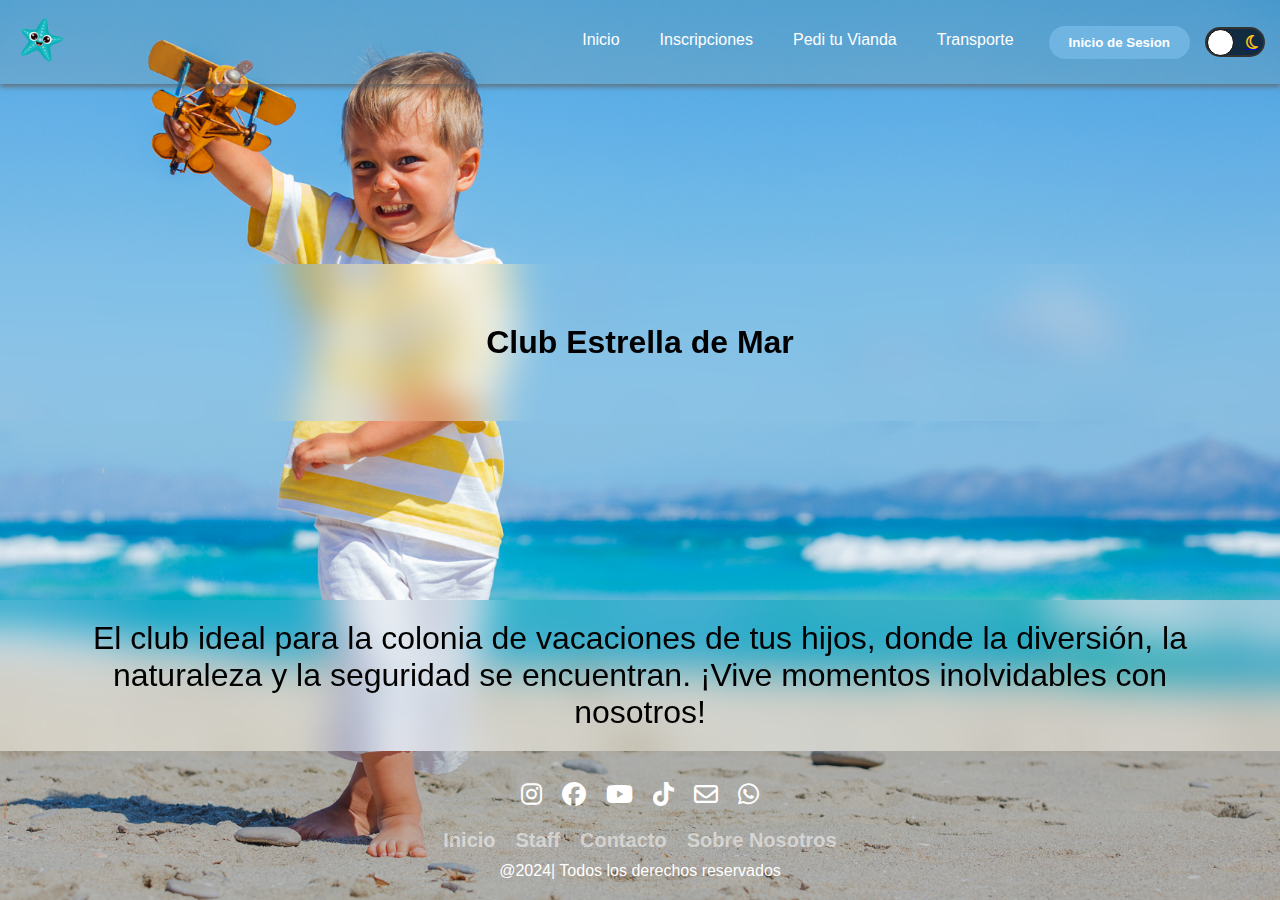
<file: index.html>
<!DOCTYPE html>
<html lang="es">
<head>
    <meta charset="UTF-8">
    <meta name="viewport" content="width=device-width, initial-scale=1.0">
    <meta name="robots" content="index, follow">
    <!-- <meta name="robots" content="noindex, nofollow"> -->
    <meta name="Author" content="Ana Campos, Club Estrella">
    <meta name="keywords" content="vacaciones, club, colonia, verano, actividades, descanso,niños">
    <meta property="og:title" content="Título de la página"><!--estos property debo completarlos-->
    <meta property="og:description" content="Descripción de la página para redes sociales">
    <meta property="og:image" content="URL de la imagen que deseas mostrar">
    <meta property="og:url" content="URL de la página">
    <meta name="description" content="Club Estrella de Mar ofrece actividades deportivas para niños entre 2 a 16 años">
    <link rel="icon" type="image/png" href="img/estrella.png">
    <link rel="stylesheet" href="fontawesome/fontawesome-free-6.6.0-web/fontawesome-free-6.6.0-web/css/all.css">
    <link rel="stylesheet" href="css/style.css">
    <title>Estrella de Mar</title>
</head>
<body>
    <div id="nav"></div>
    <main>
        <div class="card">
        <h1>Club Estrella de Mar</h1>
        </div>
        <div class="card">
            <p>El club ideal para la colonia de vacaciones de tus hijos, donde la diversión, la naturaleza y la seguridad se encuentran. ¡Vive momentos inolvidables con nosotros!</p>
        </div>
        </main>
    <div id="footer"></div>
    <script src="js/main.js"></script>
    <script src="js/dark.js"></script>
    <script src="js/menu.js"></script>
</body> 
</html>
</file>
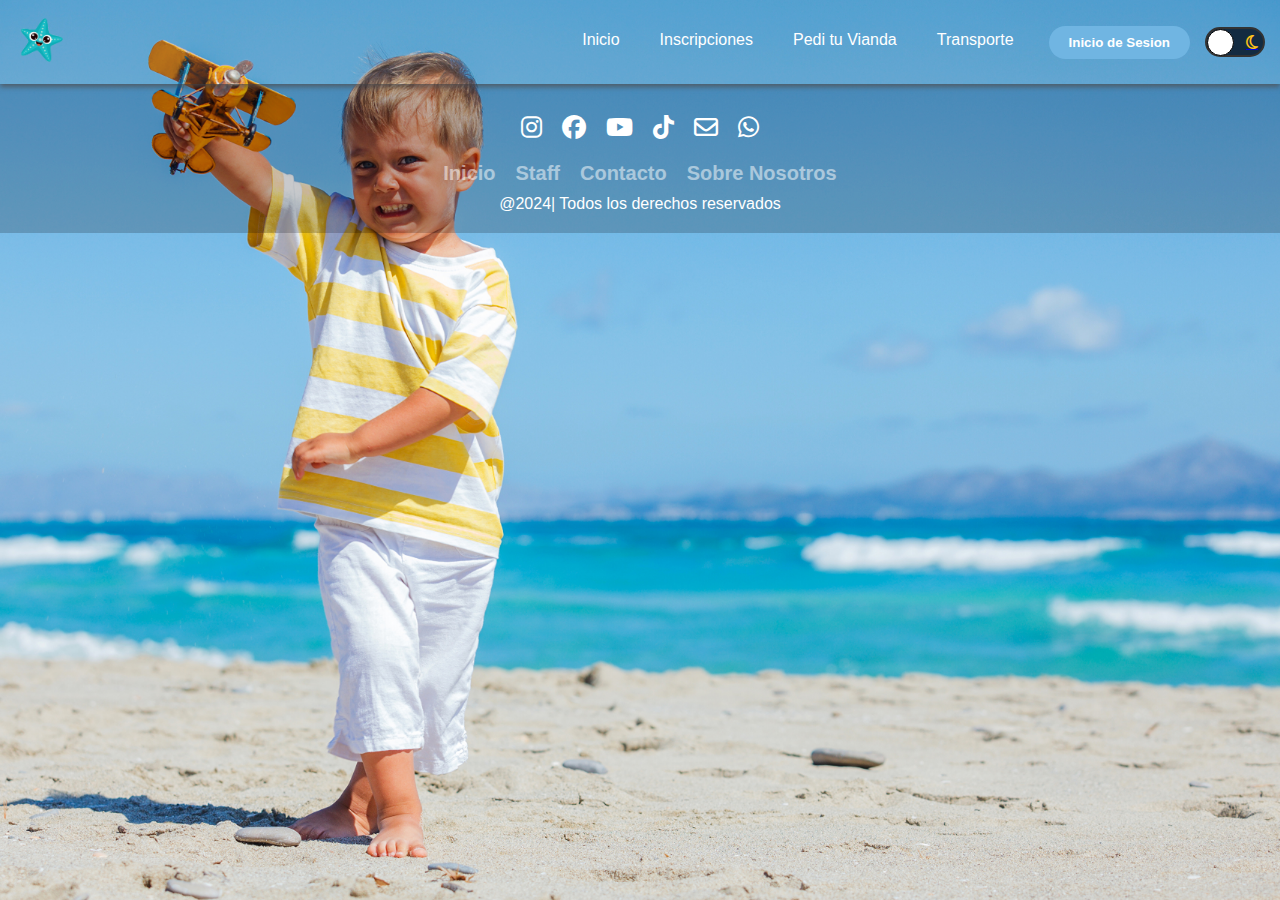
<file: contacto.html>
<!DOCTYPE html>
<html lang="es">
<head>
    <meta charset="UTF-8">
    <meta name="viewport" content="width=device-width, initial-scale=1.0">
    <meta name="Author" content="Ana Campos, Club Estrella">
    <meta name="description" content="Club Estrella de Mar ofrece actividades deportivas para niños entre 2 a 16 años">
    <link rel="icon" type="image/png" href="img/estrella.png">
    <link rel="stylesheet" href="fontawesome/fontawesome-free-6.6.0-web/fontawesome-free-6.6.0-web/css/all.css">
    <link rel="stylesheet" href="css/style.css">
    <title>Estrella de Mar</title>
</head>
<body>
    <div id="nav"></div>
    <!-- <div id="header"></div> -->
    
    <div id="footer"></div>
    <script src="js/main.js"></script>
    <script src="js/dark.js"></script>
</body>
</html>
</file>
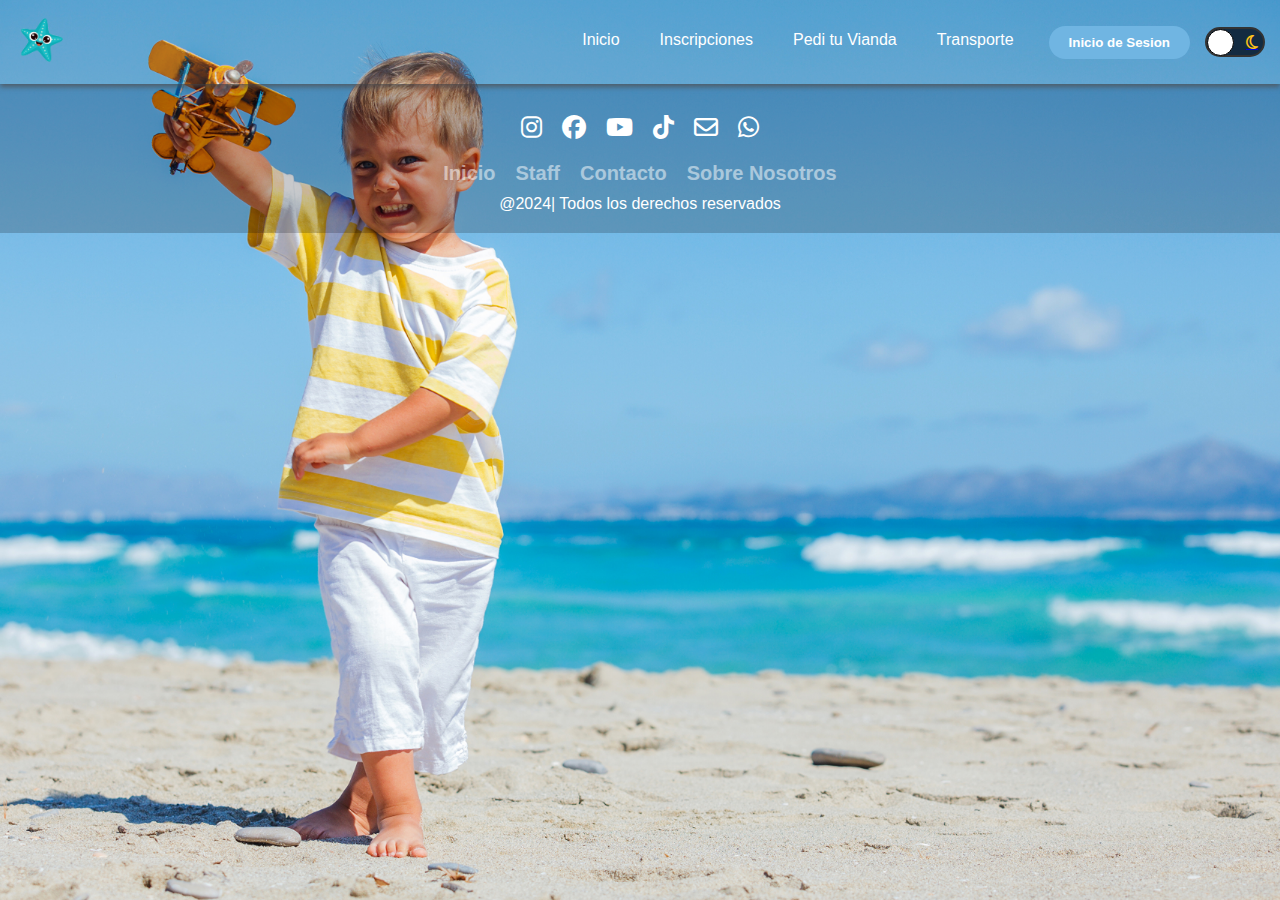
<file: inscripciones.html>
<!DOCTYPE html>
<html lang="es">
<head>
    <meta charset="UTF-8">
    <meta name="viewport" content="width=device-width, initial-scale=1.0">
    <meta name="Author" content="Ana Campos, Club Estrella">
    <meta name="description" content="Club Estrella de Mar ofrece actividades deportivas para niños entre 2 a 16 años">
    <link rel="icon" type="image/png" href="img/estrella.png">
    <link rel="stylesheet" href="fontawesome/fontawesome-free-6.6.0-web/fontawesome-free-6.6.0-web/css/all.css">
    <link rel="stylesheet" href="css/style.css">
    <title>Estrella de Mar</title>
</head>
<body>
    <div id="nav"></div>
    <!-- <div id="header"></div> -->
    
    <div id="footer"></div>
    <script src="js/main.js"></script>
    <script src="js/dark.js"></script>
    <script src="js/menu.js"></script>

</body>
</html>
</file>
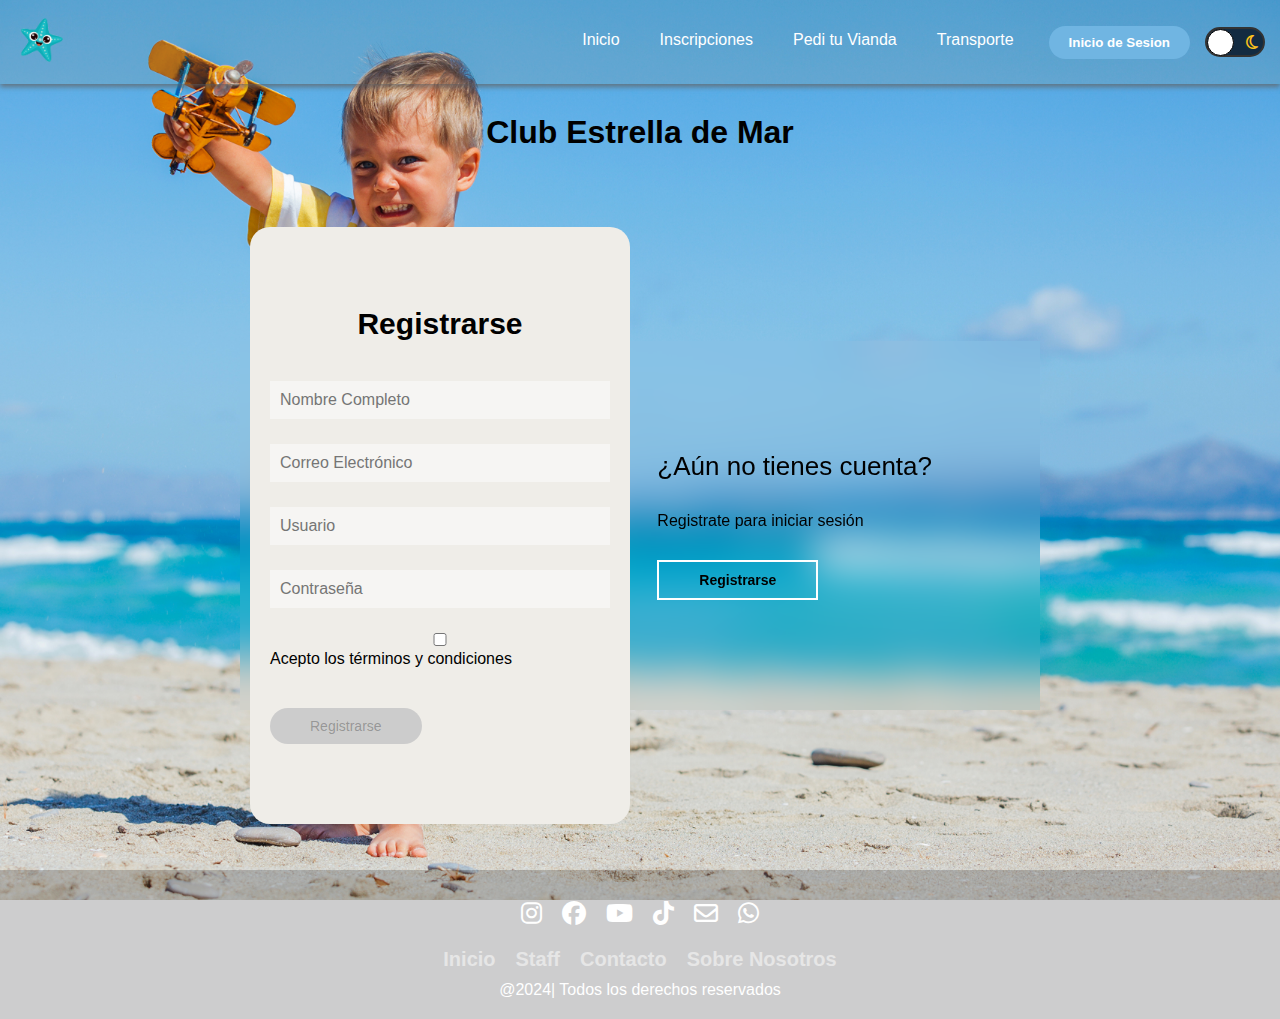
<file: login.html>
<!DOCTYPE html>
<html lang="es">
<head>
    <meta charset="UTF-8">
    <meta name="viewport" content="width=device-width, initial-scale=1.0">
    <meta name="Author Ana Campos" content="Club Estrella de Mar">
    <meta name="clasification" content="deportes, actividades, familia, club, amistad">
    <meta name="description" content="Club Estrella de Mar ofrece actividades deportivas para niños entre 2 a 16 años, Tenis, Natacion, Futbol, Basquet, Iniciacion Deportiva, Hokey, Voley, Padel y Mas!">
    <meta name="keywords" content="Club Estrella, club, amigos, Belgrano, actividades deportivas, colonia de verano, deporte, niños, vacaciones de verano">
    <link rel="icon" type="image/png" href="img/estrella.png">
    <link rel="stylesheet" href="css/resgister.css">
    <link rel="stylesheet" href="css/style.css">
    <link rel="stylesheet" href="fontawesome/fontawesome-free-6.6.0-web/fontawesome-free-6.6.0-web/css/all.css">
    <title>Estrella de Mar</title>
</head>
<body>
    <div id="nav"></div>
     <main>
        <h1>
            Club Estrella de Mar
        </h1>
        <div class="contenedor__todo">
            <div class="caja__trasera">
                <div class="caja__trasera-login">
                    <h3>¿Ya Tienes cuenta?</h3>
                    <p>Inicia sesión</p>
                    <button id="btn__iniciar-sesion">Iniciar Sesión</button>
                </div>
                <div class="caja__trasera-register">
                    <h3>¿Aún no tienes cuenta?</h3>
                    <p>Registrate para iniciar sesión</p>
                    <button id="btn__registrarse">Registrarse</button>
                </div>
            </div>
            <div class="contenedor__login-register">
                <!-- Formulario de inicio de sesión -->
                <form action="" id="formLogin" class="formulario__login">
                    <h2>Iniciar Sesión</h2>
                    <input type="email" id="emailLogin" placeholder="Correo Electrónico">
                    <p class="error" id="erroremailLogin"></p>
                    <input type="password" id="passwordLogin" placeholder="Contraseña">
                    <p class="error" id="errorpasswordLogin"></p>
                    <!-- <button>Entrar</button> -->
                    <label>
                        <input type="checkbox" id="terminosLogin"> Acepto los términos y condiciones
                    </label>
                    <button id="btnEnviarLogin" disabled>Ingresar</button>
                </form>
        
                <!-- Formulario de registro -->
                <form action="" id="formRegistro" class="formulario__register">
                    <h2>Registrarse</h2>
                    <input type="text" id="nombre" placeholder="Nombre Completo">
                    <p class="error" id="errorNombre"></p>
                    <input type="email" id="emailRegistro" placeholder="Correo Electrónico">
                    <p class="error" id="erroremailRegistro"></p>
                    <input type="text" id="usuario" placeholder="Usuario">
                    <p class="error" id="errorUsuario"></p>
                    <input type="password" id="passwordRegistro" placeholder="Contraseña">
                    <p class="error" id="errorPasswordRegistro"></p>
                    <!-- <button>Registrarse</button> -->
                    <label>
                        <input type="checkbox" id="terminosRegistro"> Acepto los términos y condiciones
                    </label>
                    <button id="btnEnviarRegistro" disabled>Registrarse</button>
                </form>
            </div>
        </div>
        
     </main>

    <div id="footer" class="footer"></div>
    <script src="js/login.js"></script>
    <script src="js/main.js"></script>
    <script src="js/validacion.js"></script>
    <script src="js/menu.js"></script>
</body>
</html>
</file>
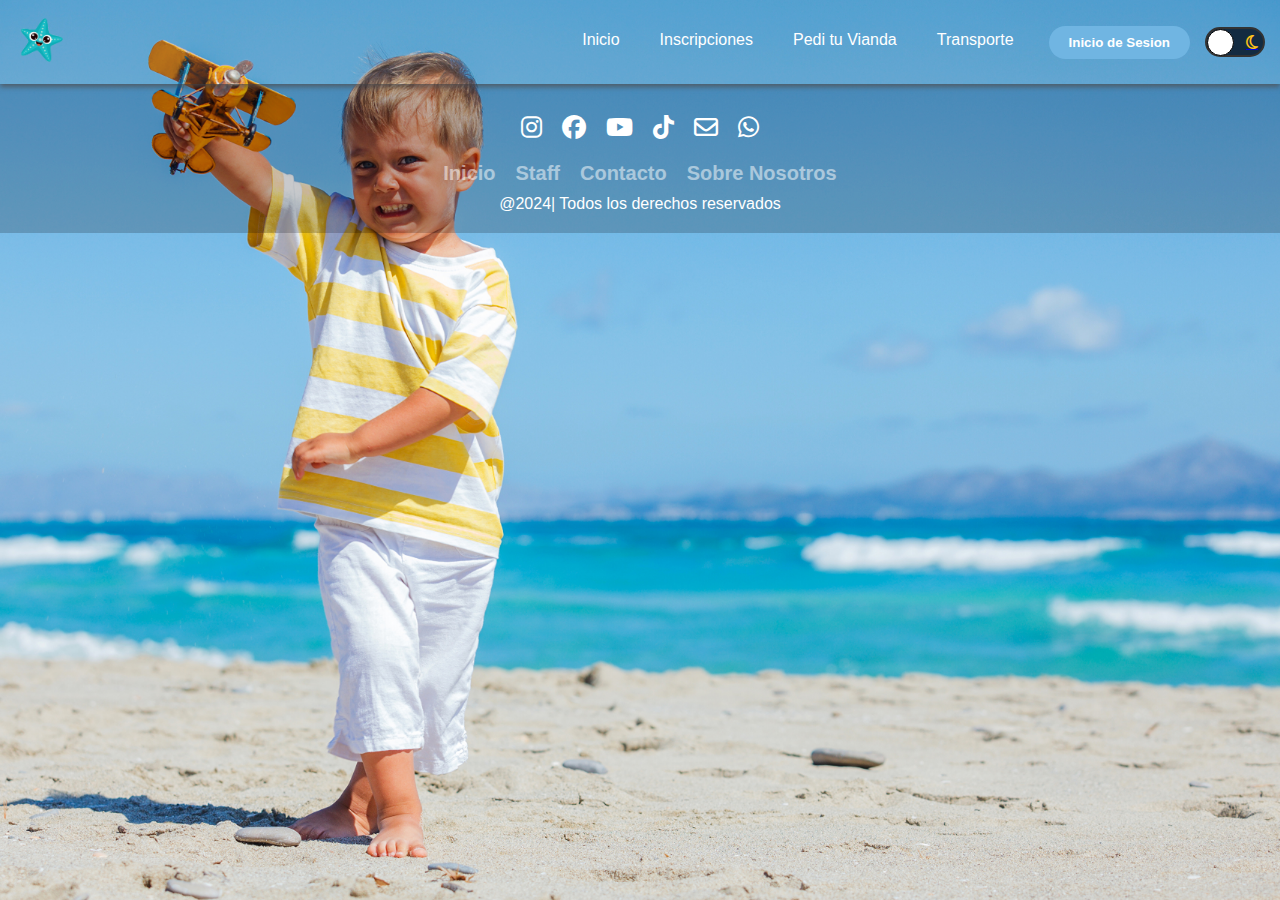
<file: pedi-tu-vianda.html>
<!DOCTYPE html>
<html lang="es">
<head>
    <meta charset="UTF-8">
    <meta name="viewport" content="width=device-width, initial-scale=1.0">
    <meta name="Author" content="Ana Campos, Club Estrella">
    <meta name="description" content="Club Estrella de Mar ofrece actividades deportivas para niños entre 2 a 16 años">
    <link rel="icon" type="image/png" href="img/estrella.png">
    <link rel="stylesheet" href="fontawesome/fontawesome-free-6.6.0-web/fontawesome-free-6.6.0-web/css/all.css">
    <link rel="stylesheet" href="css/style.css">
    <title>Estrella de Mar</title>
</head>
<body>
    <div id="nav"></div>
    <div id="header"></div>
    
    <div id="footer"></div>
    <script src="js/main.js"></script>
    <script src="js/dark.js"></script>
</body>
</html>
</file>
<file: css/style.css>
/* General */
* {
    margin: 0;
    padding: 0;
    box-sizing: border-box;
}
body {
    font-family: "Gill Sans", "Segoe UI", "Trebuchet MS", sans-serif;
    background-image: url(../img/playaH.jpg);
    background-size: cover;
    background-repeat: no-repeat;
    background-position: center;
    display: flex;
    flex-direction: column;
    min-height: 100vh;
}
html {
    width: 100%;
}
/*de aqui para abajo tendremos la segunda nav reponsive*/
nav{
    /* position: fixed; */
    width:100%;
    left: 0;
    right: 0;
    margin: auto;
    display: flex;
    padding: 15px;
    justify-content: space-between;
    align-items: center;
    background: rgba(147, 151, 132, 0.2);
    box-shadow: 0px 3px 5px 0px rgba(99, 98, 98, 0.75);
    z-index: 99;
    transition: all .4s ease;
}
nav ul{
    display: flex;
    align-items: center;
}
nav .btn-menu{
    display: none;
    line-height: 50%;
    font-size: 2rem;
    padding: 0 2px;
    cursor: pointer;
}
nav ul li{
    position: relative;
    margin: 0 20px;
    list-style: none;
    padding-bottom: 5px;
}
nav ul li::before{
    content: "";
    position: absolute;
    height: 5px;
    width: 0;
    bottom: 0;
    transition: all .3s ease;
}
nav ul li:hover::before{
    content: "";
    position: absolute;
    height: 5px;
    width: 40px;
    bottom: 0;  
    background-color: #fff;/*buen efecto de colocar hover a la li se subraya a medias*/
}
nav ul li a{
    text-decoration: none;
    color: #fff;
}

nav a:hover {
    color: #edf5f2;
} 
/* Botón */
nav .btn button {
    font-weight: 700;
    padding: 9px 20px;
    margin: 0 15px;
    background: #70b5e2 ;
    color: #fff;
    border: none;
    border-radius: 50px;
    cursor: pointer;
    transition: all 0.3s ease 0s;
}

nav .btn button:hover {
    transform: scale(1.2);
    color: #deeae6;
    background: rgba(5, 7, 12, 0.5);
}
.logo img {
    height: 50px;
    width: auto;
}
.logo img:hover {
    transform: scale(1.2);
    color: #7D8683;
} 

main {
    display: flex;  
    flex-direction: column; 
    flex-grow: 1; /*Esto asegura que main ocupe el espacio restante disponible*/    
}
.card {
    width: 100%;
    padding: 10px 20px;
    display: flex;
    flex-direction:column;
    /* justify-content: center; */
    backdrop-filter: blur(20px);
    margin-top: auto; 
    /* align-items:flex-end; */
    
}
.card p{
    align-items: end;
    text-align: center;
    padding: 10px 30px;
    font-size:2em ;
}
.card h1 {
    text-align: center;
    margin: 50px 0px;
    font-size: 2em;
    align-items: flex-start;

}

/* Footer */
#footer footer {
    display: flex;
    justify-content: center;
    align-items: center;
    flex-direction: column;
    background: rgba(5, 7, 12, 0.2);
    padding: 20px;
    width: 100%;
    margin-top: auto;
    color: white;
    cursor: pointer;
    transition: all 0.3s ease 0s;
}
.icon-elem {
    list-style: none;
}
.icon {
    color: white;
    font-size: 1.5em;
    margin: 0 10px;
    transition: 0.7s;
}
footer .icon-elem:hover {
    transform: scale(1.2);
    color: #deeae6;
}


/* Menú */
.menu {
    display: flex;
    justify-content: center;
    align-items: center;
    margin: 10px 0;
    flex-wrap: wrap;
}
.social-icon {
    display: flex;
    justify-content: center;
    margin: 10px;
}
.menu-elem {
    list-style: none;
}
.text{
    display: flex;
    justify-content: center;
}
.menu-icon {
    color: #fff;
    font-weight: bold;
    font-size: 20px;
    margin: 5px 10px;
    text-decoration: none;
    opacity: 0.5;
    transition: 0.3s;

}
.menu-icon:hover {
    opacity: 1;
}
.switch{
    border-radius: 100px;
    border: #333 solid 2px;
    display: flex;
    align-items: center;
    justify-content:space-between;
    width: 60px;
    height: 30px;
    padding:  0 5px;
    background-color: black;
    position: relative;
    border-radius: 100px;
    border: #333 solid 2px;
}
.switch i{
    font-size: 1rem;
    color: #869fd5;
    /* float: left; */
}

#fan-sun{
    color:#000;
    
    /* stroke: black; */
}
.switch::before{
    content: "";
    position: absolute;
    height: 25px;
    width: 25px;
    border-radius: 50%;
    background-color: #fff;
    border: solid thin #000;
    left: 0;
    right: unset;
}
.switch.active::before{
    right: 0;
    left: unset;
    border: solid thin #fff;
}
.switch.active i:first-child{
    color:#fff; 
}
.switch.active{
    background-color: rgb(251, 235, 8);
    border: solid 2px #fff;
}
body.active .header{
    background-color: #313131;
}
body.active header a{
    color: #cfcfcf;
}
body.active main{
    background-image: linear-gradient(
        0deg,
        rgba(0, 0, 0, 0.6),
        rgba(0, 0, 0, 0.6)
    );
    color: #cfcfcf;
}
body.active #footer footer{
    background: black;
}



/* /ESTILOS DE SWITCH/ */
.switch {
    width: 60px;
    height: 30px;
    padding: 0 5px;
    display: flex;
    align-items: center;
    justify-content: space-between;
    position: relative;
    border-radius: 100px;
    border: #333 solid 2px;
    background-color: #132b41;
}

.switch i {
    font-size: 1rem;
    color: #fdc21c;
}

.menu-options li:last-child::before {
    content: "";
    position: absolute;
    height: 25px;
    width: 25px;
    border-radius: 50%;
    background-color: #fff;
    border: solid thin #000;
    left: 0;
    right: unset;
}

.menu-options li:last-child.active::before {
    right: 0;
    left: unset;
    border: solid thin #fff;
}

.menu-options li:last-child.active i:first-child {
    color: #fff;
}

.menu-options li:last-child.active {
    background-color: chocolate;
    border: solid 2px #fff;
}

body.active nav {
    background-color: #313131;
}

body.active nav ul {
    background-color: #313131;
}

body.active nav ul li a {
    color:#cfcfcf;
}

body.active .header__info {
    background-color: #2c2c2c;
}

body.active h1 {
    color: #fdc21c;
}

body.active .descripcion {
    color: #cfcfcf;
}

body.active main section:first-child {
    background-color: #313131;
}

body.active main section:first-child article h2 {
    color: #fff;
}

body.active main section:first-child article p {
    color: #bdbdbd;
}

body.active main section:nth-child(2) {
    background-color: #2c2c2c;
}

body.active main section:nth-child(2) h2 {
    color: #fff;
}

body.active main section:nth-child(2) > p{
    color: #bdbdbd;
}

/* Media Queries */
@media screen and (max-width:600px) {
    html {
        font-size: 12px;
    }

    .btn-menu i{
        background: rgba(5, 7, 12, 0.2);
    }
    nav ul {
        position:absolute;
        top: 0;
        z-index: -1;
        padding-top: 70px;
        left: 0;
        right: 0;
        height: 0;
        opacity: 0;
        visibility: hidden;
        text-align: center;
        background:#1ea2c7  ;
        /* background-color: #fcfdff; */
        flex-direction: column;
        box-shadow: 0px 3px 1px 0px rgba(99, 98, 98, 0.75);
        cursor: pointer;
    }

   nav ul.active {
        transition: all 1s ease;
        height: auto;
        opacity: 1;
        visibility: visible;
   }

    nav ul li {
        margin-bottom: 20px;
    }

    nav .btn-menu {
        display: block;
    }
}



/* @media (max-width:928px) {
    .header {
        flex-direction: column;
        padding: 10px;
    }

    nav {
        display: none;
        width: 100%;
        text-align: center;
    }

    .menu-toggle:checked + .hamburger + .nav {
        display: block;
    }

    .hamburger {
        display: block;
    }
    
    .menu {
        flex-direction: column;
        width: 100%;
        align-items: center;
        display: none;
    }

    .menu-toggle:checked + .hamburger + .menu {
        display: flex;
    }

    .menu-elem {
        margin: 10px 0;
    }
}
 */
</file>
<file: css/resgister.css>
* {
    margin: 0;
    padding: 0;
    box-sizing: border-box;
    text-decoration: none;
    font-family: "Gill Sans", "Segoe UI", "Trebuchet MS", sans-serif;
}

body {
    background-image: url(../img/fondologin.webp);
    background-size: cover;
    background-repeat: no-repeat;
    background-position: center;
    background-attachment: fixed;
}

h1 {
    display: flex;
    justify-content: center;
    margin: 30px;
}

.contenedor__todo {
    width: 100%;
    max-width: 800px;
    margin:auto;
    margin-bottom:160px ;
    margin-top:160px ;
}

.caja__trasera {
    width: 100%;
    padding: 10px 20px;
    display: flex;
    justify-content: center;
    backdrop-filter: blur(20px);
    
}

.caja__trasera div {
    margin: 100px 40px;
    transition: all 500ms;
}

.caja__trasera div p,
.caja__trasera div button {
    margin-top: 30px;
}

.caja__trasera div h3 {
    font-weight: 400;
    font-size: 26px;
}

.caja__trasera button {
    padding: 10px 40px;
    border: 2px solid #fff;
    background: transparent;
    font-size: 14px;
    font-weight: 600;
    cursor: pointer;
    transition: all 300ms;
}

.caja__trasera button:hover {
    background-color: rgba(5, 7, 12, 0.04);
    color: white;
}

.contenedor__login-register {
    display: flex;
    align-items: center;
    width: 100%;
    max-width: 380px;
    position: relative;
    top: -185px;
    left: 10px;
    transition: left 500ms cubic-bezier(0.175, 0.885, 0.320, 1.275);
}

.contenedor__login-register form {
    width: 100%;
    padding: 80px 20px;
    position: absolute;
    background: rgb(239, 237, 232);
    border-radius: 20px;
}

.contenedor__login-register form h2 {
    font-size: 30px;
    text-align: center;
    margin-bottom: 20px;
}

.contenedor__login-register form input {
    width: 100%;
    margin-top: 20px;
    padding: 10px;
    border: none;
    background-color: rgb(246, 245, 243);
    font-size: 16px;
    outline: none;
}

.contenedor__login-register form button {
    padding: 10px 40px;
    margin-top: 40px;
    border: none;
    font-size: 14px;
    cursor: pointer;
    outline: none;
    border-radius: 50px;
}

.contenedor__login-register form button:disabled {
    background-color: #ccc;
    cursor: not-allowed;
}

.error {
    color: red;
    font-size: 0.9rem;
    margin-top: 5px;
}

button.active {
    background-color: #4CAF50;
    color: white;
    cursor: pointer;
}
</file>
